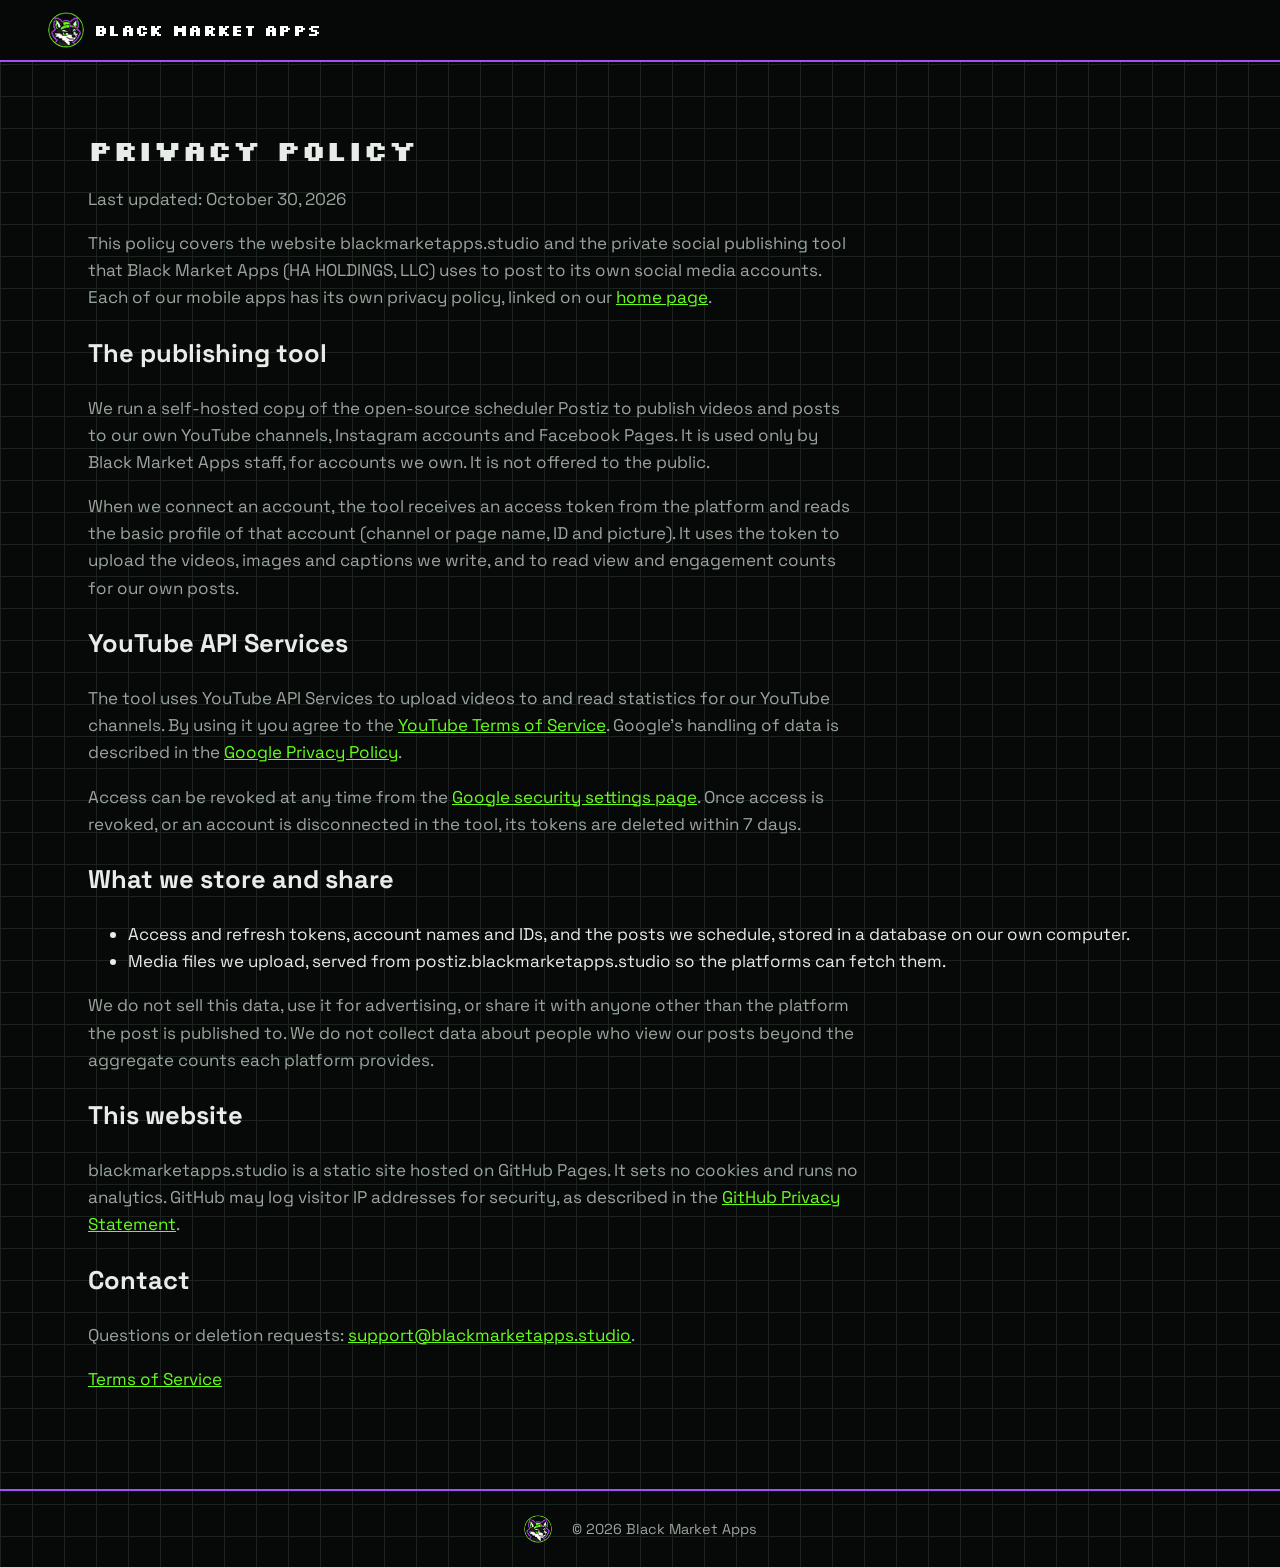
<file: privacy.html>
<!doctype html>
<html lang="en">
<head>
  <meta charset="utf-8">
  <meta name="viewport" content="width=device-width, initial-scale=1">
  <title>Privacy Policy · Black Market Apps</title>
  <meta name="description" content="Privacy policy for the Black Market Apps website and its social publishing tool.">
  <link rel="canonical" href="https://blackmarketapps.studio/privacy.html">
  <link rel="icon" href="/assets/favicon.ico" sizes="any">
  <link rel="preconnect" href="https://fonts.googleapis.com">
  <link rel="preconnect" href="https://fonts.gstatic.com" crossorigin>
  <link href="https://fonts.googleapis.com/css2?family=Silkscreen:wght@400;700&family=Space+Grotesk:wght@400;500;700&display=swap" rel="stylesheet">
  <link rel="stylesheet" href="/style.css">
</head>
<body>
  <header class="nav">
    <a class="brand" href="/" aria-label="Black Market Apps home">
      <img src="/assets/favicon-48.png" alt="" width="36" height="36">
      <span>Black Market Apps</span>
    </a>
  </header>

  <main class="section">
    <h1 class="section-title">Privacy Policy</h1>
    <p>Last updated: October 30, 2026</p>

    <p>This policy covers the website blackmarketapps.studio and the private social publishing tool that Black Market Apps (HA HOLDINGS, LLC) uses to post to its own social media accounts. Each of our mobile apps has its own privacy policy, linked on our <a href="/#privacy">home page</a>.</p>

    <h2>The publishing tool</h2>
    <p>We run a self-hosted copy of the open-source scheduler Postiz to publish videos and posts to our own YouTube channels, Instagram accounts and Facebook Pages. It is used only by Black Market Apps staff, for accounts we own. It is not offered to the public.</p>
    <p>When we connect an account, the tool receives an access token from the platform and reads the basic profile of that account (channel or page name, ID and picture). It uses the token to upload the videos, images and captions we write, and to read view and engagement counts for our own posts.</p>

    <h2>YouTube API Services</h2>
    <p>The tool uses YouTube API Services to upload videos to and read statistics for our YouTube channels. By using it you agree to the <a href="https://www.youtube.com/t/terms">YouTube Terms of Service</a>. Google's handling of data is described in the <a href="https://policies.google.com/privacy">Google Privacy Policy</a>.</p>
    <p>Access can be revoked at any time from the <a href="https://myaccount.google.com/permissions">Google security settings page</a>. Once access is revoked, or an account is disconnected in the tool, its tokens are deleted within 7 days.</p>

    <h2>What we store and share</h2>
    <ul>
      <li>Access and refresh tokens, account names and IDs, and the posts we schedule, stored in a database on our own computer.</li>
      <li>Media files we upload, served from postiz.blackmarketapps.studio so the platforms can fetch them.</li>
    </ul>
    <p>We do not sell this data, use it for advertising, or share it with anyone other than the platform the post is published to. We do not collect data about people who view our posts beyond the aggregate counts each platform provides.</p>

    <h2>This website</h2>
    <p>blackmarketapps.studio is a static site hosted on GitHub Pages. It sets no cookies and runs no analytics. GitHub may log visitor IP addresses for security, as described in the <a href="https://docs.github.com/en/site-policy/privacy-policies/github-general-privacy-statement">GitHub Privacy Statement</a>.</p>

    <h2>Contact</h2>
    <p>Questions or deletion requests: <a href="mailto:support@blackmarketapps.studio">support@blackmarketapps.studio</a>.</p>
    <p><a href="/terms.html">Terms of Service</a></p>
  </main>

  <footer class="footer">
    <img src="/assets/favicon-48.png" alt="" width="28" height="28">
    <p>© 2026 Black Market Apps</p>
  </footer>
</body>
</html>
</file>
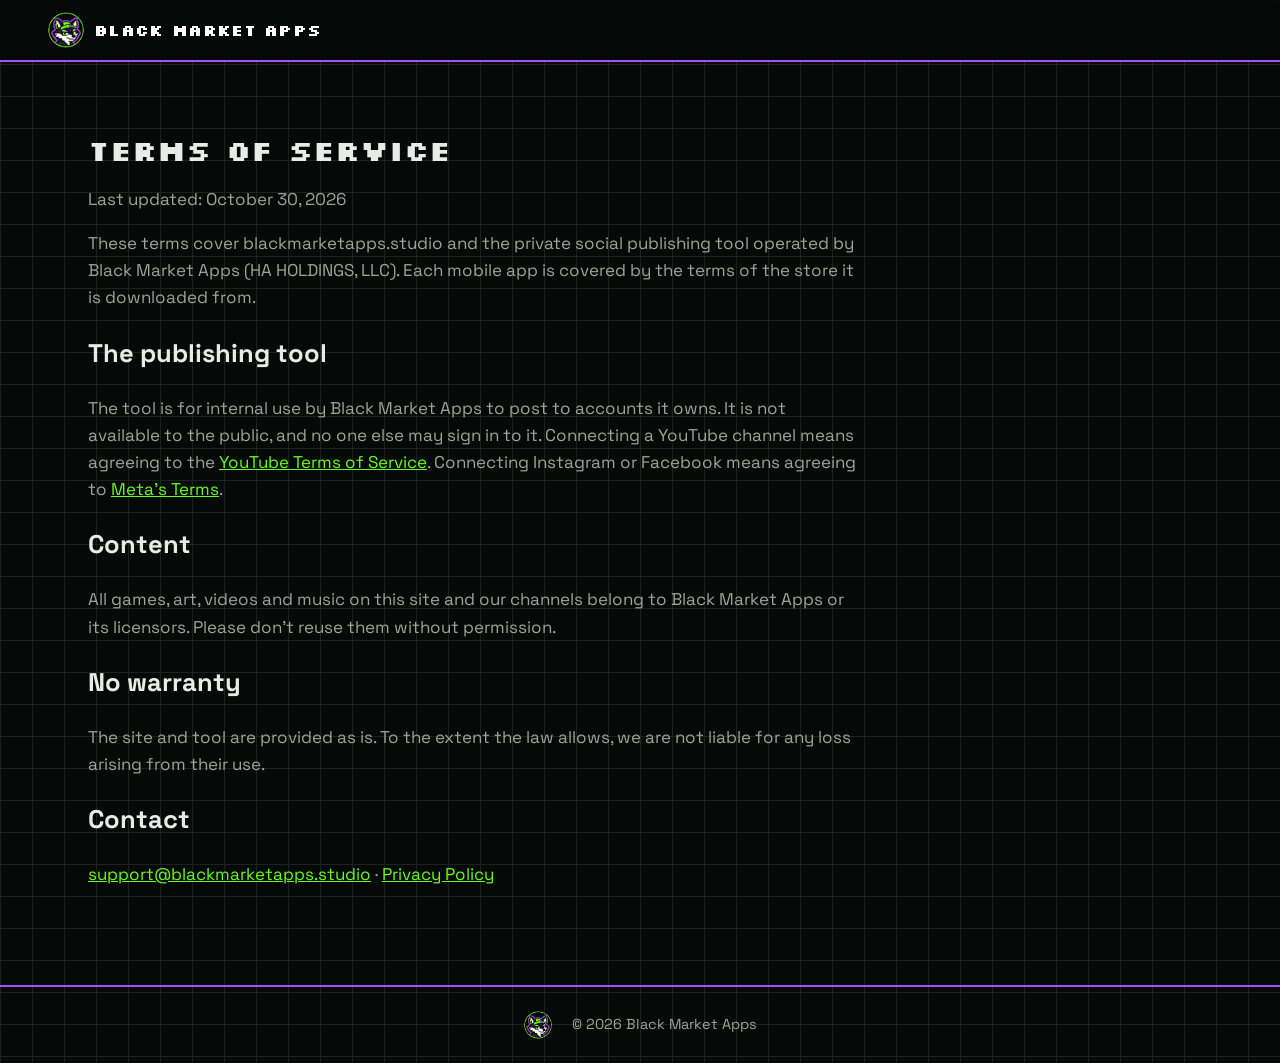
<file: terms.html>
<!doctype html>
<html lang="en">
<head>
  <meta charset="utf-8">
  <meta name="viewport" content="width=device-width, initial-scale=1">
  <title>Terms of Service · Black Market Apps</title>
  <meta name="description" content="Terms of service for the Black Market Apps website and its social publishing tool.">
  <link rel="canonical" href="https://blackmarketapps.studio/terms.html">
  <link rel="icon" href="/assets/favicon.ico" sizes="any">
  <link rel="preconnect" href="https://fonts.googleapis.com">
  <link rel="preconnect" href="https://fonts.gstatic.com" crossorigin>
  <link href="https://fonts.googleapis.com/css2?family=Silkscreen:wght@400;700&family=Space+Grotesk:wght@400;500;700&display=swap" rel="stylesheet">
  <link rel="stylesheet" href="/style.css">
</head>
<body>
  <header class="nav">
    <a class="brand" href="/" aria-label="Black Market Apps home">
      <img src="/assets/favicon-48.png" alt="" width="36" height="36">
      <span>Black Market Apps</span>
    </a>
  </header>

  <main class="section">
    <h1 class="section-title">Terms of Service</h1>
    <p>Last updated: October 30, 2026</p>

    <p>These terms cover blackmarketapps.studio and the private social publishing tool operated by Black Market Apps (HA HOLDINGS, LLC). Each mobile app is covered by the terms of the store it is downloaded from.</p>

    <h2>The publishing tool</h2>
    <p>The tool is for internal use by Black Market Apps to post to accounts it owns. It is not available to the public, and no one else may sign in to it. Connecting a YouTube channel means agreeing to the <a href="https://www.youtube.com/t/terms">YouTube Terms of Service</a>. Connecting Instagram or Facebook means agreeing to <a href="https://www.facebook.com/terms.php">Meta's Terms</a>.</p>

    <h2>Content</h2>
    <p>All games, art, videos and music on this site and our channels belong to Black Market Apps or its licensors. Please don't reuse them without permission.</p>

    <h2>No warranty</h2>
    <p>The site and tool are provided as is. To the extent the law allows, we are not liable for any loss arising from their use.</p>

    <h2>Contact</h2>
    <p><a href="mailto:support@blackmarketapps.studio">support@blackmarketapps.studio</a> · <a href="/privacy.html">Privacy Policy</a></p>
  </main>

  <footer class="footer">
    <img src="/assets/favicon-48.png" alt="" width="28" height="28">
    <p>© 2026 Black Market Apps</p>
  </footer>
</body>
</html>
</file>
<file: style.css>
:root {
  --bg: #070908;
  --panel: #0e1210;
  --line: #1c221e;
  --text: #e8ece9;
  --muted: #9aa59d;
  --green: #66ff1a;
  --purple: #a64dff;
  --pixel: "Silkscreen", ui-monospace, monospace;
  --body: "Space Grotesk", system-ui, -apple-system, "Segoe UI", sans-serif;
}

* { box-sizing: border-box; }
html { scroll-behavior: smooth; }
body {
  margin: 0;
  background: var(--bg);
  /* the same 32px grid as the brand art */
  background-image:
    linear-gradient(var(--line) 1px, transparent 1px),
    linear-gradient(90deg, var(--line) 1px, transparent 1px);
  background-size: 32px 32px;
  color: var(--text);
  font: 400 1.0625rem/1.6 var(--body);
}
img { max-width: 100%; height: auto; display: block; }
a { color: var(--green); }
a:hover { color: #fff; }
a:focus-visible, .btn:focus-visible { outline: 3px solid var(--purple); outline-offset: 3px; }

.sr-only {
  position: absolute; width: 1px; height: 1px; overflow: hidden;
  clip: rect(0 0 0 0); white-space: nowrap;
}
.skip { position: absolute; left: -999px; }
.skip:focus { left: 16px; top: 16px; z-index: 10; background: var(--green); color: #000; padding: 8px 12px; }

/* nav */
.nav {
  position: sticky; top: 0; z-index: 5;
  display: flex; align-items: center; justify-content: space-between; gap: 16px;
  padding: 12px clamp(16px, 4vw, 48px);
  background: rgba(7, 9, 8, .92);
  backdrop-filter: blur(6px);
  border-bottom: 2px solid var(--purple);
}
.brand { display: flex; align-items: center; gap: 10px; color: #fff; text-decoration: none; }
.brand img { border-radius: 50%; }
.brand span { font: 700 1rem/1 var(--pixel); text-transform: uppercase; letter-spacing: .02em; }
.nav nav { display: flex; gap: clamp(12px, 3vw, 28px); }
.nav nav a { color: var(--text); text-decoration: none; font: 400 .9rem/1 var(--pixel); text-transform: uppercase; }
.nav nav a:hover { color: var(--green); }

/* hero */
.hero { max-width: 1200px; margin: 0 auto; padding: clamp(16px, 3vw, 32px) clamp(16px, 4vw, 48px) 0; }
.hero-art {
  width: 100%;
  border: 2px solid var(--line);
  image-rendering: pixelated;
  box-shadow: 0 0 0 4px var(--bg), 0 0 0 6px var(--green);
}
.hero-copy { padding: clamp(24px, 4vw, 40px) 0 8px; text-align: center; }
.kicker { margin: 0 0 8px; color: var(--purple); font: 400 .85rem/1 var(--pixel); text-transform: uppercase; }
.lede { margin: 0; font: 700 clamp(1.25rem, 3.2vw, 2.1rem)/1.25 var(--pixel); color: #fff; text-wrap: balance; }
.sub { margin: 10px 0 0; color: var(--muted); font-size: clamp(1rem, 2.4vw, 1.2rem); }
.hero .actions { justify-content: center; margin-top: 24px; }

/* buttons */
.actions { display: flex; flex-wrap: wrap; gap: 12px; margin-top: 20px; }
.btn {
  display: inline-block; padding: 12px 18px;
  font: 700 .9rem/1 var(--pixel); text-transform: uppercase; text-decoration: none;
  border: 2px solid currentColor;
  /* chunky pixel drop shadow */
  box-shadow: 4px 4px 0 0 currentColor;
  transition: transform .08s, box-shadow .08s;
}
.btn:hover { transform: translate(2px, 2px); box-shadow: 2px 2px 0 0 currentColor; }
.btn-green { background: var(--green); color: #061000; border-color: var(--green); box-shadow: 4px 4px 0 0 var(--purple); }
.btn-green:hover { color: #061000; box-shadow: 2px 2px 0 0 var(--purple); }
.btn-purple { background: var(--purple); color: #fff; border-color: var(--purple); box-shadow: 4px 4px 0 0 var(--green); }
.btn-purple:hover { color: #fff; box-shadow: 2px 2px 0 0 var(--green); }
.btn-ghost { color: var(--text); background: transparent; }
.btn-ghost:hover { color: var(--green); }

/* sections */
.section { max-width: 1200px; margin: 0 auto; padding: clamp(40px, 6vw, 72px) clamp(16px, 4vw, 48px) 0; }
.section-title {
  display: flex; align-items: baseline; gap: 14px;
  margin: 0 0 20px; font: 700 clamp(1.3rem, 3vw, 1.8rem)/1.1 var(--pixel); text-transform: uppercase;
}
.section-title span { color: var(--green); font-size: .7em; }
.section > p { max-width: 70ch; color: var(--muted); }

/* app cards */
.card {
  display: grid; grid-template-columns: 128px 1fr; gap: clamp(16px, 3vw, 32px);
  padding: clamp(18px, 3vw, 32px);
  margin-bottom: clamp(32px, 5vw, 56px);
  background: var(--panel);
  border: 2px solid var(--line);
  border-left: 6px solid var(--purple);
}
.card.featured { border-left-color: var(--green); box-shadow: 8px 8px 0 0 rgba(102, 255, 26, .15); }
.app-icon { width: 128px; height: 128px; border-radius: 24px; border: 2px solid var(--line); background: #000; }
.card h3 { margin: 4px 0 10px; font: 700 clamp(1.25rem, 2.8vw, 1.7rem)/1.2 var(--body); color: #fff; }
.card p { margin: 0 0 10px; max-width: 70ch; }
.tag { color: var(--green); font: 400 .8rem/1.2 var(--pixel); text-transform: uppercase; }
.card:not(.featured) .tag { color: var(--purple); }
.note { font-size: .9rem; color: var(--muted); border-left: 2px solid var(--line); padding-left: 12px; }
.chips { display: flex; flex-wrap: wrap; gap: 8px; list-style: none; margin: 14px 0 0; padding: 0; }
.chips li { padding: 6px 10px; border: 1px solid var(--line); background: #0a0d0b; font: 400 .75rem/1 var(--pixel); text-transform: uppercase; color: var(--text); }

/* gameplay media under each app card */
.card-media { grid-column: 1 / -1; display: grid; gap: 16px; min-width: 0; }
.trailer, .rail iframe, .rail img {
  display: block; width: 100%; height: auto; background: #000;
  border: 2px solid var(--line);
}
.trailer { aspect-ratio: 16 / 9; }
.rail iframe.portrait { aspect-ratio: 9 / 16; }
.rail {
  display: grid; grid-auto-flow: column; grid-auto-columns: minmax(150px, 1fr);
  gap: 12px; list-style: none; margin: 0; padding: 0 0 8px;
  overflow-x: auto; scroll-snap-type: x mandatory;
  scrollbar-color: var(--purple) transparent;
}
.rail li { scroll-snap-align: start; }
.video-link { position: relative; display: block; }
.video-link img { filter: brightness(.7); transition: filter .15s; }
.video-link:hover img, .video-link:focus-visible img { filter: brightness(.9); }
.play-badge {
  position: absolute; left: 50%; top: 50%; transform: translate(-50%, -50%);
  width: max-content; max-width: 90%; padding: 10px 12px; text-align: center;
  background: var(--purple); color: #fff; box-shadow: 4px 4px 0 0 var(--green);
  font: 700 .75rem/1.2 var(--pixel); text-transform: uppercase;
}

/* coming soon */
.soon-grid { display: grid; grid-template-columns: repeat(auto-fit, minmax(min(100%, 420px), 1fr)); gap: clamp(18px, 3vw, 32px); }
.soon-card {
  display: flex; flex-direction: column;
  background: var(--panel); border: 2px dashed var(--purple);
}
.soon-art { width: 100%; aspect-ratio: 1024 / 500; object-fit: cover; border-bottom: 2px solid var(--line); }
.soon-body { padding: clamp(16px, 3vw, 24px); }
.soon-body > p { margin: 0 0 14px; }
.soon-head { display: flex; align-items: center; gap: 14px; margin-bottom: 12px; }
.soon-head h3 { margin: 2px 0 0; font: 700 1.4rem/1.1 var(--body); color: #fff; }
.soon-head .tag { margin: 0; color: var(--purple); }
.soon-icon { width: 56px; height: 56px; border-radius: 14px; border: 2px solid var(--line); }
.badge {
  margin-left: auto; padding: 6px 8px; white-space: nowrap;
  background: var(--green); color: #061000;
  font: 700 .7rem/1 var(--pixel); text-transform: uppercase;
  box-shadow: 3px 3px 0 0 var(--purple);
}
.mini-shots { display: grid; grid-template-columns: 1fr 1fr; gap: 10px; list-style: none; margin: 0; padding: 0; }
.mini-shots.tall { grid-template-columns: repeat(2, minmax(0, 160px)); }
.mini-shots img { width: 100%; border: 2px solid var(--line); }

.rules { list-style: none; margin: 0; padding: 0; display: grid; grid-template-columns: repeat(auto-fit, minmax(220px, 1fr)); gap: 16px; }
.rules li { background: var(--panel); border: 2px solid var(--line); padding: 18px; color: var(--muted); }
.rules strong { display: block; margin-bottom: 6px; color: var(--green); font: 700 1rem/1.2 var(--pixel); text-transform: uppercase; }

.links { padding-left: 1.2em; }
.socials { display: flex; flex-wrap: wrap; gap: 12px; list-style: none; margin: 0; padding: 0; }
.socials a {
  display: inline-block; padding: 10px 14px; text-decoration: none;
  border: 2px solid var(--line); background: var(--panel); color: var(--text);
  font: 700 .85rem/1 var(--pixel); text-transform: uppercase;
}
.socials a:hover { border-color: var(--green); color: var(--green); }
.links li { margin: 6px 0; }
.email { font: 700 clamp(1.05rem, 3vw, 1.35rem)/1.3 var(--body); overflow-wrap: anywhere; }

.footer {
  display: flex; flex-wrap: wrap; align-items: center; justify-content: center; gap: 8px 20px;
  margin-top: clamp(48px, 8vw, 96px); padding: 24px 16px;
  border-top: 2px solid var(--purple); color: var(--muted); font-size: .9rem;
}
.footer img { border-radius: 50%; }
.footer p { margin: 0; }

@media (max-width: 600px) {
  .brand span { font-size: .8rem; }
  .nav nav a { font-size: .75rem; }
  .card { grid-template-columns: 1fr; }
  .app-icon { width: 96px; height: 96px; border-radius: 20px; }
}
@media (prefers-reduced-motion: reduce) {
  html { scroll-behavior: auto; }
  .btn { transition: none; }
}
</file>
